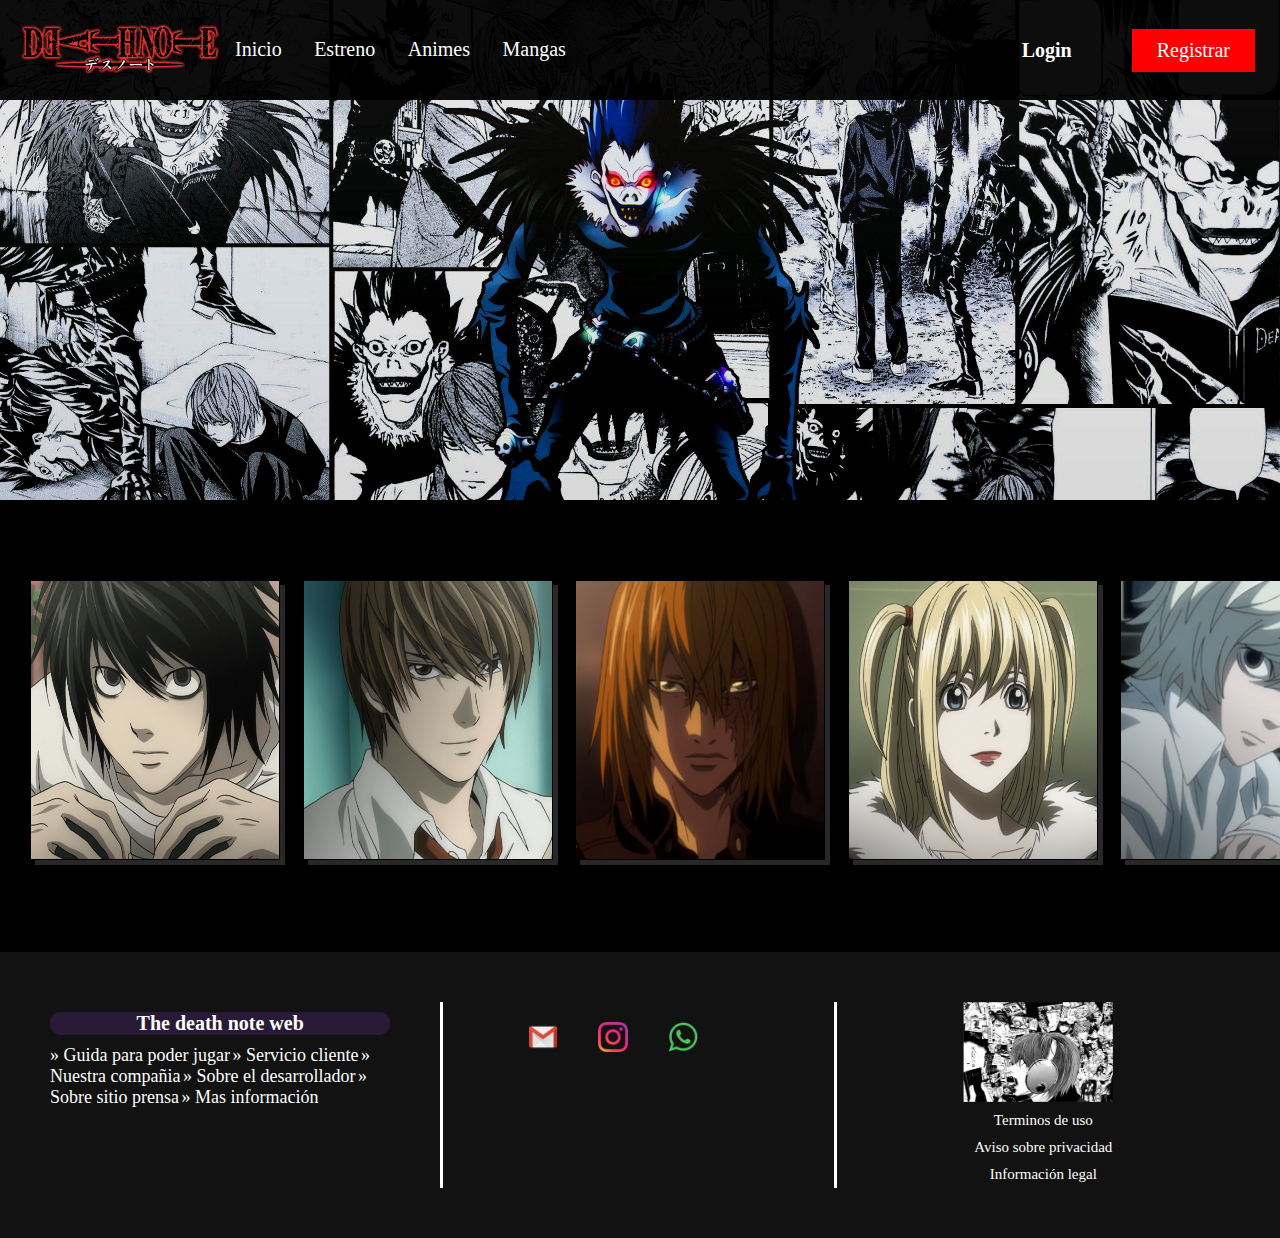
<file: index.html>
<!DOCTYPE html>
<html lang="en">
<head>
    <meta charset="UTF-8">
    <meta http-equiv="X-UA-Compatible" content="IE=edge">
    <meta name="viewport" content="width=device-width, initial-scale=1.0">
    <link rel="stylesheet" href="./style.css">
    <title>Document</title>
</head>
<body>
    <!-- Header -->
        <header>
            <div class="header">
                <div class="header__logo">
                    <a href="./index.html"><img class="header__logo--img" src="./sources/logos/center-logo-red.png"
                            alt="logo desplegable death note"></a>
                    <nav class="header__nav">
                        <a href="" class="header__nav--a">Inicio</a>
                        <a href="" class="header__nav--a">Estreno</a>
                        <a href="" class="header__nav--a">Animes</a>
                        <a href="" class="header__nav--a">Mangas</a>
                    </nav>
                </div>
                <nav class="header__register">
                    <details class="details">
                        <summary class="details__titulo">
                            <h1 class="details__titulo--h1">Login</h1>
                        </summary>
                        <ul class="details__paginas">
                            <li class="details__paginas--li"><a class="details__paginas--a" href="./pages/login/index.html">🉐 Google</a></li>
                            <li class="details__paginas--li"><a class="details__paginas--a" href="./pages/404/index.html">🉐 Apple</a></li>
                            <li class="details__paginas--li"><a class="details__paginas--a" href="">🉐 Facebook</a></li>
                        </ul>
                    </details>
                    <a href="./pages/register/index.html" class="header__register--a header__register--a1">Registrar</a>
                </nav>
            </div>
        </header>

    <!-- Main -->
        <main class="main">
            <section class="carousel">
                <div class="carousel__contanier">
                    <div class="carousel__itmes">
                        <img src="./img/photos_cards/l-photo.png" alt="" class="items--img">
                        <div class="carosuel__items--cover">
                            <div class="items_butoms">
                                <div class="butoms--img">
                                    <a href=""><img src="./img/cards_botoms/Ink_Pen_29790.png" alt=""
                                            class="items_butoms--img"></a>
                                    <a href=""><img src="./img/cards_botoms/libraries_84323.png" alt="" class="items_butoms--img"></a>
                                </div>
                                <div class="butoms--title">
                                    <h3 class="butoms--title--p">l</h3>
                                </div>
                            </div>
                        </div>
                    </div>
                    <div class="carousel__itmes">
                        <img src="./img/photos_cards/light.png" alt="" class="items--img">
                        <div class="carosuel__items--cover">
                            <div class="items_butoms">
                                <div class="butoms--img">
                                    <a href=""><img src="./img/cards_botoms/Ink_Pen_29790.png" alt=""
                                            class="items_butoms--img"></a>
                                    <a href=""><img src="./img/cards_botoms/libraries_84323.png" alt="" class="items_butoms--img"></a>
                                </div>
                                <div class="butoms--title">
                                    <h3 class="butoms--title--p">light Yagami</h3>
                                </div>
                            </div>
                        </div>
                    </div>
                    <div class="carousel__itmes">
                        <img src="./img/photos_cards/Mello.png" alt="" class="items--img">
                        <div class="carosuel__items--cover">
                            <div class="items_butoms">
                                <div class="butoms--img">
                                    <a href=""><img src="./img/cards_botoms/Ink_Pen_29790.png" alt=""
                                            class="items_butoms--img"></a>
                                    <a href=""><img src="./img/cards_botoms/libraries_84323.png" alt="" class="items_butoms--img"></a>
                                </div>
                                <div class="butoms--title">
                                    <h3 class="butoms--title--p">Mello</h3>
                                </div>
                            </div>
                        </div>
                    </div>
                    <div class="carousel__itmes">
                        <img src="./img/photos_cards/Misa.png" alt="" class="items--img">
                        <div class="carosuel__items--cover">
                            <div class="items_butoms">
                                <div class="butoms--img">
                                    <a href=""><img src="./img/cards_botoms/Ink_Pen_29790.png" alt=""
                                            class="items_butoms--img"></a>
                                    <a href=""><img src="./img/cards_botoms/libraries_84323.png" alt="" class="items_butoms--img"></a>
                                </div>
                                <div class="butoms--title">
                                    <h3 class="butoms--title--p">Missa Amane</h3>
                                </div>
                            </div>
                        </div>
                    </div>
                    <div class="carousel__itmes">
                        <img src="./img/photos_cards/Near.png" alt="" class="items--img">
                        <div class="carosuel__items--cover">
                            <div class="items_butoms">
                                <div class="butoms--img">
                                    <a href=""><img src="./img/cards_botoms/Ink_Pen_29790.png" alt=""
                                            class="items_butoms--img"></a>
                                    <a href=""><img src="./img/cards_botoms/libraries_84323.png" alt="" class="items_butoms--img"></a>
                                </div>
                                <div class="butoms--title">
                                    <h3 class="butoms--title--p">Near</h3>
                                </div>
                            </div>
                        </div>
                    </div>
                    <div class="carousel__itmes">
                        <img src="./img/photos_cards/Rem.png" alt="" class="items--img">
                        <div class="carosuel__items--cover">
                            <div class="items_butoms">
                                <div class="butoms--img">
                                    <a href=""><img src="./img/cards_botoms/Ink_Pen_29790.png" alt=""
                                            class="items_butoms--img"></a>
                                    <a href=""><img src="./img/cards_botoms/libraries_84323.png" alt="" class="items_butoms--img"></a>
                                </div>
                                <div class="butoms--title">
                                    <h3 class="butoms--title--p">Rem</h3>
                                </div>
                            </div>
                        </div>
                    </div>
                    <div class="carousel__itmes">
                        <img src="./img/photos_cards/Ryuk.png" alt="" class="items--img">
                        <div class="carosuel__items--cover">
                            <div class="items_butoms">
                                <div class="butoms--img">
                                    <a href=""><img src="./img/cards_botoms/Ink_Pen_29790.png" alt=""
                                            class="items_butoms--img"></a>
                                    <a href=""><img src="./img/cards_botoms/libraries_84323.png" alt="" class="items_butoms--img"></a>
                                </div>
                                <div class="butoms--title">
                                    <h3 class="butoms--title--p">Ryuk</h3>
                                </div>
                            </div>
                        </div>
                    </div>
                </div>
            </section>
        </main>
        <!-- Footer -->
        <footer class="footer">
            <div class="footer_redes">
                <h2 class="footer_redes--h2">The death note web</h2>
                <div class="redes__informa">
                    <a class="footer_redes--a" href="">Guida para poder jugar</a>
                    <a class="footer_redes--a" href="">Servicio cliente</a>
                    <a class="footer_redes--a" href="">Nuestra compañia</a>
                    <a class="footer_redes--a" href="">Sobre el desarrollador</a>
                    <a class="footer_redes--a" href="">Sobre sitio prensa</a>
                    <a class="footer_redes--a" href="">Mas información</a>
                </div>
            </div>
            <div class="footer_informacion">
                <a href=""><img class="footer_informacion--img" src="./img/redes/Gmail_29991.png" alt=""></a>
                <a href=""><img class="footer_informacion--img" src="./img/redes/Instagram_icon-icons.com_66804.png" alt=""></a>
                <a href=""><img class="footer_informacion--img" src="./img/redes/whatsapp_icon-icons.com_62756.png" alt=""></a>
            </div>
            <div class="footer_terminos">
                <img class="footer_terminos-img" src="./img/redes/wll-light.jpg" alt="">
                <div class="footer_terminos">
                    <a class="footer_terminos--a" href="">Terminos de uso</a>
                    <a class="footer_terminos--a" href="">Aviso sobre privacidad</a>
                    <a class="footer_terminos--a" href="">Información legal</a>
                </div>
            </div>
        </footer>
</body>
</html>
</file>
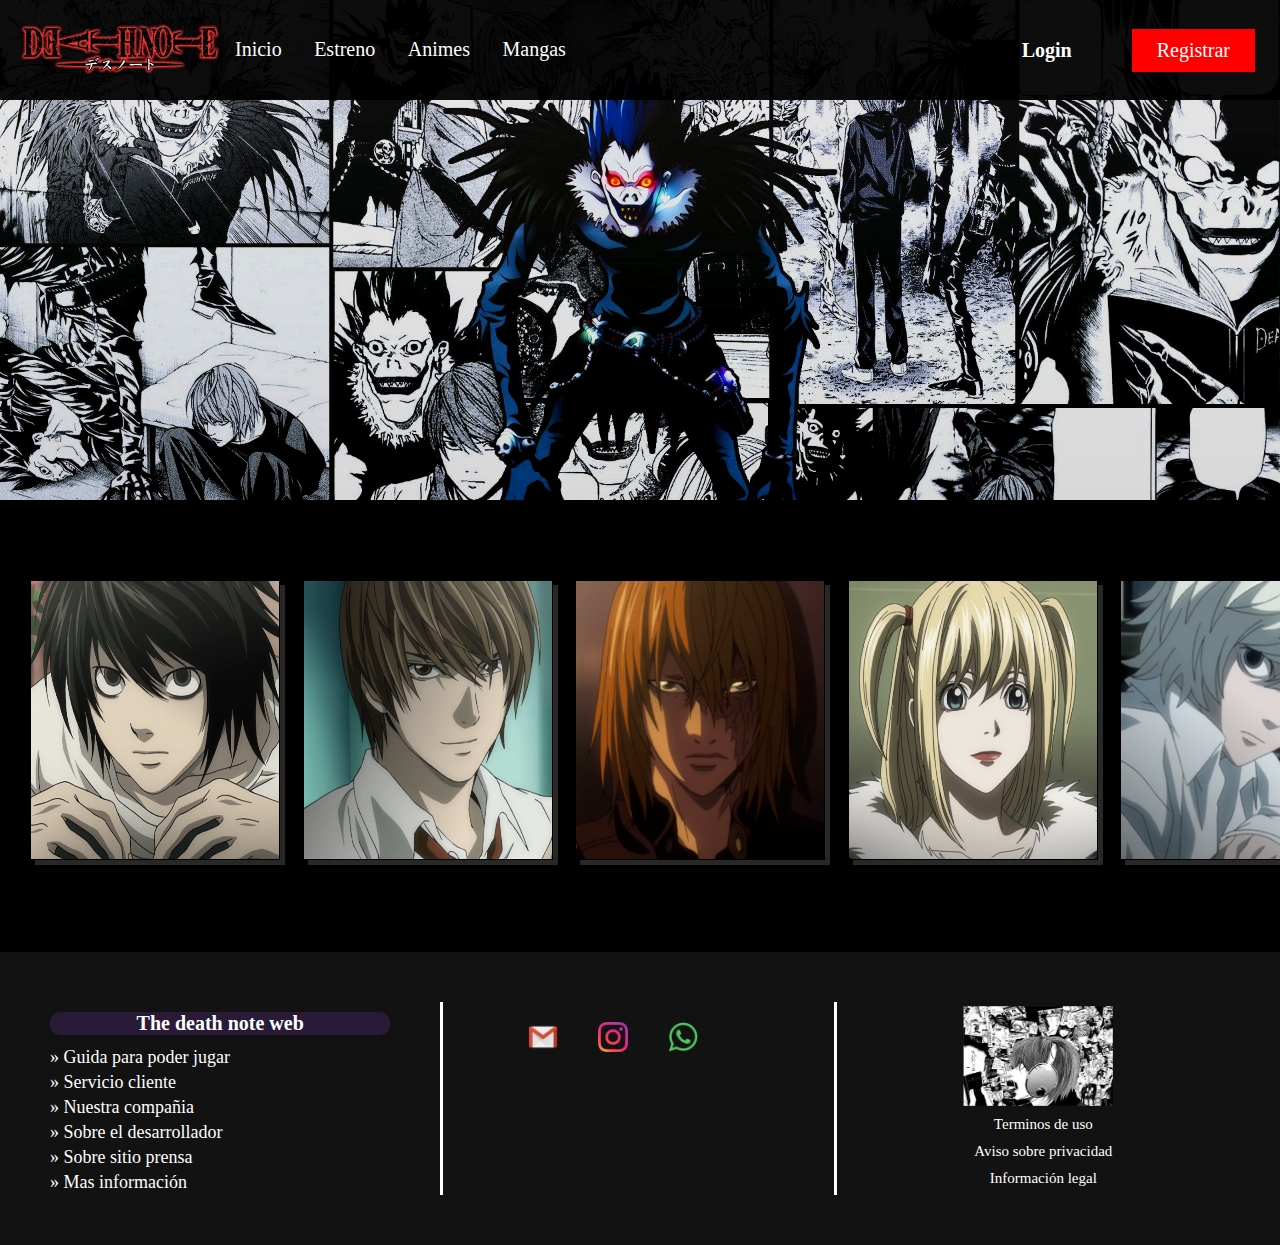
<file: pages/game-imges/index.html>
<!DOCTYPE html>
<html lang="en">
<head>
    <meta charset="UTF-8">
    <meta http-equiv="X-UA-Compatible" content="IE=edge">
    <meta name="viewport" content="width=device-width, initial-scale=1.0">
    <link rel="stylesheet" href="./style.css">
    <title>Document</title>
</head>
<body>
    <!-- Header -->
        <header>
            <div class="header">
                <div class="header__logo">
                    <a href=""><img class="header__logo--img" src="../../sources/logos/center-logo-red.png"
                            alt="logo desplegable death note"></a>
                    <nav class="header__nav">
                        <a href="" class="header__nav--a">Inicio</a>
                        <a href="" class="header__nav--a">Estreno</a>
                        <a href="" class="header__nav--a">Animes</a>
                        <a href="" class="header__nav--a">Mangas</a>
                    </nav>
                </div>
                <nav class="header__register">
                    <details class="details">
                        <summary class="details__titulo">
                            <h1 class="details__titulo--h1">Login</h1>
                        </summary>
                        <ul class="details__paginas">
                            <li class="details__paginas--li"><a class="details__paginas--a" href="">🉐 Google</a></li>
                            <li class="details__paginas--li"><a class="details__paginas--a" href="">🉐 Apple</a></li>
                            <li class="details__paginas--li"><a class="details__paginas--a" href="">🉐 Facebook</a></li>
                        </ul>
                    </details>
                    <a href="" class="header__register--a header__register--a1">Registrar</a>
                </nav>
            </div>
        </header>

    <!-- Main -->
        <main class="main">
            <section class="carousel">
                <div class="carousel__contanier">
                    <div class="carousel__itmes">
                        <img src="./img/photos_cards/l-photo.png" alt="" class="items--img">
                        <div class="carosuel__items--cover">
                            <div class="items_butoms">
                                <div class="butoms--img">
                                    <a href=""><img src="./img/cards_botoms/Ink_Pen_29790.png" alt=""
                                            class="items_butoms--img"></a>
                                    <a href=""><img src="./img/cards_botoms/libraries_84323.png" alt="" class="items_butoms--img"></a>
                                </div>
                                <div class="butoms--title">
                                    <h3 class="butoms--title--p">l</h3>
                                </div>
                            </div>
                        </div>
                    </div>
                    <div class="carousel__itmes">
                        <img src="./img/photos_cards/light.png" alt="" class="items--img">
                        <div class="carosuel__items--cover">
                            <div class="items_butoms">
                                <div class="butoms--img">
                                    <a href=""><img src="./img/cards_botoms/Ink_Pen_29790.png" alt=""
                                            class="items_butoms--img"></a>
                                    <a href=""><img src="./img/cards_botoms/libraries_84323.png" alt="" class="items_butoms--img"></a>
                                </div>
                                <div class="butoms--title">
                                    <h3 class="butoms--title--p">light Yagami</h3>
                                </div>
                            </div>
                        </div>
                    </div>
                    <div class="carousel__itmes">
                        <img src="./img/photos_cards/Mello.png" alt="" class="items--img">
                        <div class="carosuel__items--cover">
                            <div class="items_butoms">
                                <div class="butoms--img">
                                    <a href=""><img src="./img/cards_botoms/Ink_Pen_29790.png" alt=""
                                            class="items_butoms--img"></a>
                                    <a href=""><img src="./img/cards_botoms/libraries_84323.png" alt="" class="items_butoms--img"></a>
                                </div>
                                <div class="butoms--title">
                                    <h3 class="butoms--title--p">Mello</h3>
                                </div>
                            </div>
                        </div>
                    </div>
                    <div class="carousel__itmes">
                        <img src="./img/photos_cards/Misa.png" alt="" class="items--img">
                        <div class="carosuel__items--cover">
                            <div class="items_butoms">
                                <div class="butoms--img">
                                    <a href=""><img src="./img/cards_botoms/Ink_Pen_29790.png" alt=""
                                            class="items_butoms--img"></a>
                                    <a href=""><img src="./img/cards_botoms/libraries_84323.png" alt="" class="items_butoms--img"></a>
                                </div>
                                <div class="butoms--title">
                                    <h3 class="butoms--title--p">Missa Amane</h3>
                                </div>
                            </div>
                        </div>
                    </div>
                    <div class="carousel__itmes">
                        <img src="./img/photos_cards/Near.png" alt="" class="items--img">
                        <div class="carosuel__items--cover">
                            <div class="items_butoms">
                                <div class="butoms--img">
                                    <a href=""><img src="./img/cards_botoms/Ink_Pen_29790.png" alt=""
                                            class="items_butoms--img"></a>
                                    <a href=""><img src="./img/cards_botoms/libraries_84323.png" alt="" class="items_butoms--img"></a>
                                </div>
                                <div class="butoms--title">
                                    <h3 class="butoms--title--p">Near</h3>
                                </div>
                            </div>
                        </div>
                    </div>
                    <div class="carousel__itmes">
                        <img src="./img/photos_cards/Rem.png" alt="" class="items--img">
                        <div class="carosuel__items--cover">
                            <div class="items_butoms">
                                <div class="butoms--img">
                                    <a href=""><img src="./img/cards_botoms/Ink_Pen_29790.png" alt=""
                                            class="items_butoms--img"></a>
                                    <a href=""><img src="./img/cards_botoms/libraries_84323.png" alt="" class="items_butoms--img"></a>
                                </div>
                                <div class="butoms--title">
                                    <h3 class="butoms--title--p">Rem</h3>
                                </div>
                            </div>
                        </div>
                    </div>
                    <div class="carousel__itmes">
                        <img src="./img/photos_cards/Ryuk.png" alt="" class="items--img">
                        <div class="carosuel__items--cover">
                            <div class="items_butoms">
                                <div class="butoms--img">
                                    <a href=""><img src="./img/cards_botoms/Ink_Pen_29790.png" alt=""
                                            class="items_butoms--img"></a>
                                    <a href=""><img src="./img/cards_botoms/libraries_84323.png" alt="" class="items_butoms--img"></a>
                                </div>
                                <div class="butoms--title">
                                    <h3 class="butoms--title--p">Ryuk</h3>
                                </div>
                            </div>
                        </div>
                    </div>
                </div>
            </section>
        </main>
        <!-- Footer -->
        <footer class="footer">
            <div class="footer_redes">
                <h2 class="footer_redes--h2">The death note web</h2>
                <a class="footer_redes--a" href="">Guida para poder jugar</a>
                <a class="footer_redes--a" href="">Servicio cliente</a>
                <a class="footer_redes--a" href="">Nuestra compañia</a>
                <a class="footer_redes--a" href="">Sobre el desarrollador</a>
                <a class="footer_redes--a" href="">Sobre sitio prensa</a>
                <a class="footer_redes--a" href="">Mas información</a>
            </div>
            <div class="footer_informacion">
                <a href=""><img class="footer_informacion--img" src="./img/redes/Gmail_29991.png" alt=""></a>
                <a href=""><img class="footer_informacion--img" src="./img/redes/Instagram_icon-icons.com_66804.png" alt=""></a>
                <a href=""><img class="footer_informacion--img" src="./img/redes/whatsapp_icon-icons.com_62756.png" alt=""></a>
            </div>
            <div class="footer_terminos">
                <img class="footer_terminos-img" src="./img/redes/wll-light.jpg" alt="">
                <div class="footer_terminos">
                    <a class="footer_terminos--a" href="">Terminos de uso</a>
                    <a class="footer_terminos--a" href="">Aviso sobre privacidad</a>
                    <a class="footer_terminos--a" href="">Información legal</a>
                </div>
            </div>
        </footer>
</body>
</html>
</file>
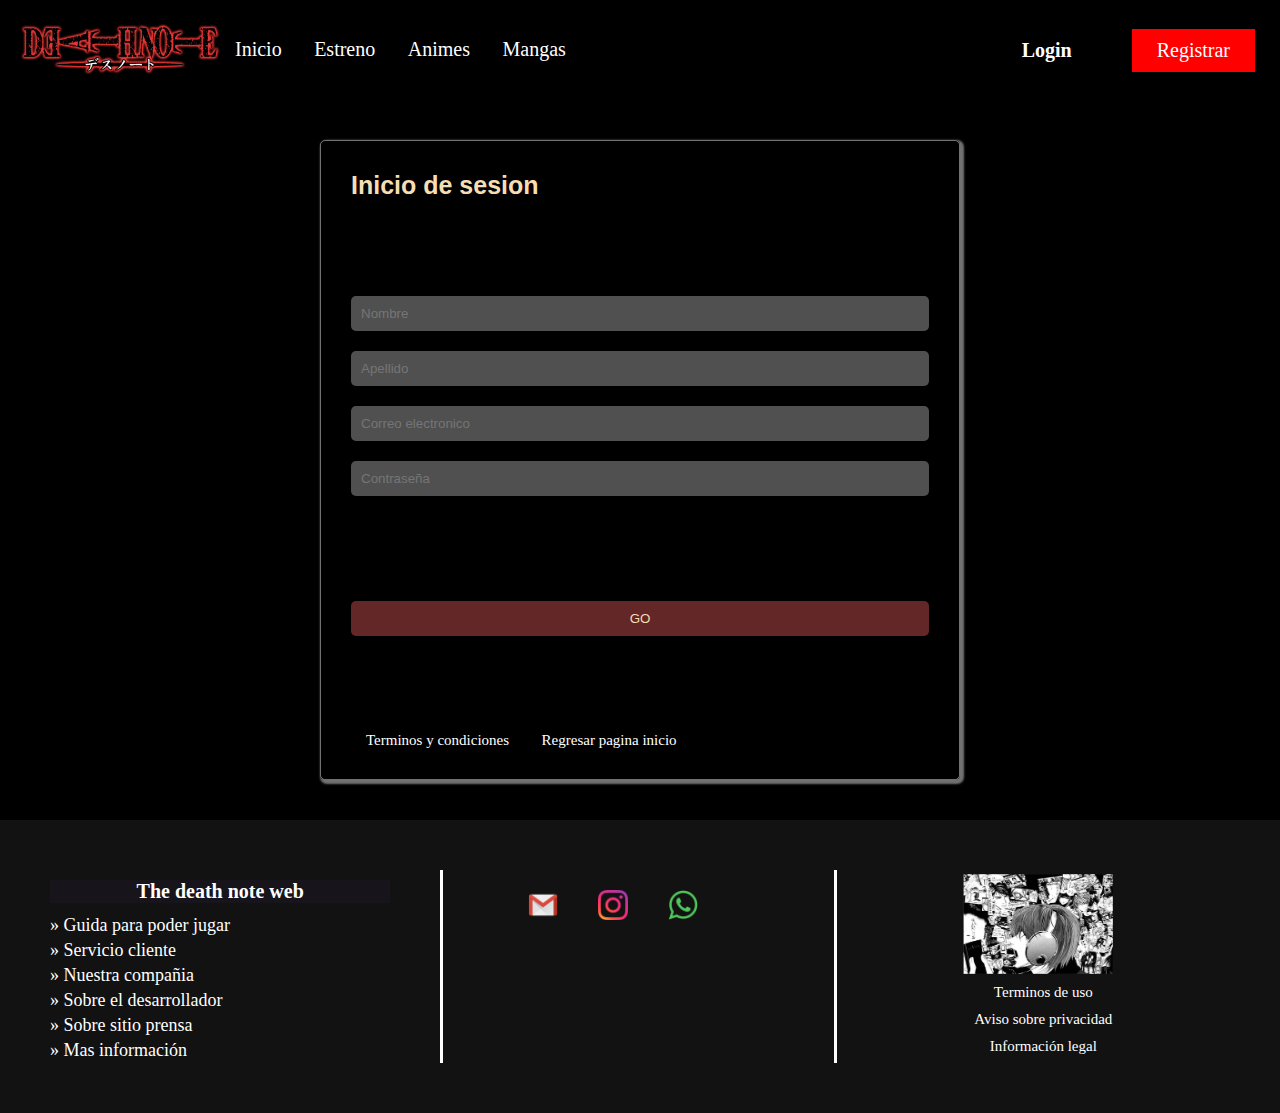
<file: pages/register/index.html>
<!DOCTYPE html>
<html lang="en">
<head>
    <meta charset="UTF-8">
    <meta http-equiv="X-UA-Compatible" content="IE=edge">
    <meta name="viewport" content="width=device-width, initial-scale=1.0">
    <link rel="stylesheet" href="./style.css">
    <title>Document</title>
</head>
<body>
    <!-- Header -->
    <header>
        <div class="header">
            <div class="header__logo">
                <a href="../../index.html"><img class="header__logo--img" src="../../sources/logos/center-logo-red.png"
                        alt="logo desplegable death note"></a>
                <nav class="header__nav">
                    <a href="" class="header__nav--a">Inicio</a>
                    <a href="" class="header__nav--a">Estreno</a>
                    <a href="" class="header__nav--a">Animes</a>
                    <a href="" class="header__nav--a">Mangas</a>
                </nav>
            </div>
            <nav class="header__register">
                <details class="details">
                    <summary class="details__titulo">
                        <h1 class="details__titulo--h1">Login</h1>
                    </summary>
                    <ul class="details__paginas">
                        <li class="details__paginas--li"><a class="details__paginas--a" href="">🉐 Google</a></li>
                        <li class="details__paginas--li"><a class="details__paginas--a" href="">🉐 Apple</a></li>
                        <li class="details__paginas--li"><a class="details__paginas--a" href="">🉐 Facebook</a></li>
                    </ul>
                </details>
                <a href="" class="header__register--a header__register--a1">Registrar</a>
            </nav>
        </div>
    </header>

    <!-- Main -->
    <main>
        <div class="main">
            <div class="main__container">
                <h1 class="main__container--h1">Inicio de sesion</h1>
            </div>
            <div class="container__inputs">
                <input class="container__inputs--input" type="text" placeholder="Nombre">
                <input class="container__inputs--input" type="text" placeholder="Apellido">
                <input class="container__inputs--input" type="email" placeholder="Correo electronico">
                <input class="container__inputs--input" type="password" placeholder="Contraseña">
            </div>
            <button>GO</button>
            <div class="container__links">
                <a href="" class="container__links--a">Terminos y condiciones</a>
                <a href="" class="container__links--a">Regresar pagina inicio</a>
            </div>
        </div>
    </main>
    <!-- Footer -->
            <footer class="footer">
                <div class="footer_redes">
                    <h2 class="footer_redes--h2">The death note web</h2>
                    <div class="redes__informa">
                        <a class="footer_redes--a" href="">Guida para poder jugar</a>
                        <a class="footer_redes--a" href="">Servicio cliente</a>
                        <a class="footer_redes--a" href="">Nuestra compañia</a>
                        <a class="footer_redes--a" href="">Sobre el desarrollador</a>
                        <a class="footer_redes--a" href="">Sobre sitio prensa</a>
                        <a class="footer_redes--a" href="">Mas información</a>
                    </div>
                </div>
                <div class="footer_informacion">
                    <a href=""><img class="footer_informacion--img" src="../../img/redes/Gmail_29991.png" alt=""></a>
                    <a href=""><img class="footer_informacion--img" src="../../img/redes/Instagram_icon-icons.com_66804.png" alt=""></a>
                    <a href=""><img class="footer_informacion--img" src="../../img/redes/whatsapp_icon-icons.com_62756.png" alt=""></a>
                </div>
                <div class="footer_terminos">
                    <img class="footer_terminos-img" src="../../img/redes/wll-light.jpg" alt="">
                    <div class="footer_terminos">
                        <a class="footer_terminos--a" href="">Terminos de uso</a>
                        <a class="footer_terminos--a" href="">Aviso sobre privacidad</a>
                        <a class="footer_terminos--a" href="">Información legal</a>
                    </div>
                </div>
            </footer>
</body>
</html>
</file>
<file: style.css>
@charset "UTF-8";
* {
  -webkit-box-sizing: border-box;
          box-sizing: border-box;
  padding: 0;
  margin: 0;
}

html {
  font-size: 62.5%;
  background-color: black;
}

/* Header */
a:hover {
  -webkit-text-decoration: underline #ff6565;
          text-decoration: underline #ff6565;
}

header {
  background-image: url(./img/fondo-header/fondo-ryuk.jpg);
  background-repeat: no-repeat;
  background-size: cover;
  background-position: top;
  height: 50rem;
  width: 100vw;
}

.header {
  display: -webkit-box;
  display: -ms-flexbox;
  display: flex;
  background-color: rgba(0, 0, 0, 0.945);
  -webkit-box-align: center;
      -ms-flex-align: center;
          align-items: center;
  height: 10rem;
  -webkit-box-pack: justify;
      -ms-flex-pack: justify;
          justify-content: space-between;
  width: 100vw;
}

.header__logo--img {
  width: 20rem;
  margin-left: 2rem;
}

.header__logo {
  display: -webkit-box;
  display: -ms-flexbox;
  display: flex;
  -webkit-box-align: center;
      -ms-flex-align: center;
          align-items: center;
}

.header__nav--a {
  font-size: 2rem;
  text-decoration: none;
  color: white;
  margin: 0 1.5rem;
}

.header__register {
  display: -webkit-box;
  display: -ms-flexbox;
  display: flex;
}

.header__register .details__titulo--h1 {
  font-size: 2rem;
  text-decoration: none;
  color: white;
  margin: 0 1.5rem;
  margin-right: 4.5rem;
}

.details__titulo {
  list-style: none;
  position: relative;
  top: 1rem;
}

.details__paginas {
  position: absolute;
  list-style: none;
  background-color: rgba(0, 0, 0, 0.945);
  padding: 1rem;
  margin-top: 2rem;
}

.details__paginas--a {
  font-size: 2rem;
  text-decoration: none;
  color: white;
  margin: 0 1.5rem;
}

.header__register .header__register--a1 {
  background-color: red;
  padding: 1rem 2.5rem;
}

.header__register--a {
  font-size: 2rem;
  text-decoration: none;
  color: white;
  margin: 0 1.5rem;
  margin-right: 2.5rem;
}

@media only screen and (max-width: 650px) {
  .header__nav--a {
    display: none;
  }
  .header__register .header__register--a1 {
    padding: 0.5rem !important;
  }
  .details__titulo {
    top: 0.4rem;
    margin-right: 0.5rem !important;
  }
  .header__register--a {
    margin-right: 0.8rem !important;
  }
  header {
    height: 25rem !important;
    width: 100vw !important;
  }
  .header__logo--img {
    width: 12rem !important;
  }
  .header__register .details__titulo--h1 {
    margin-right: 0 !important;
  }
}

@media only screen and (max-width: 850px) {
  .header__logo--img {
    width: 15rem;
  }
  .header__nav--a {
    font-size: 1.7rem;
    margin: 0 0.8rem;
  }
  .header__register .details__titulo--h1 {
    margin-right: 0.5rem;
  }
  .header__register .header__register--a1 {
    padding: 1rem;
  }
}

/* Main */
.carousel {
  width: 100%;
  overflow: scroll;
  position: relative;
  padding: 3rem;
}

::-webkit-scrollbar {
  display: none;
}

.carousel__contanier {
  white-space: nowrap;
  margin: 5rem 0rem;
  padding-bottom: 1rem;
}

.carousel__itmes {
  width: 25rem;
  height: 28rem;
  display: inline-block;
  margin-right: 2rem;
  overflow: hidden;
  -webkit-transition: 450ms all;
  transition: 450ms all;
  -webkit-transform-origin: center left;
          transform-origin: center left;
  position: relative;
  padding: 0.1rem;
  -webkit-box-shadow: rgba(255, 255, 255, 0.157) 0.5rem 0.5rem;
          box-shadow: rgba(255, 255, 255, 0.157) 0.5rem 0.5rem;
}

.items--img {
  width: 100%;
  height: 100%;
}

.carousel__itmes:hover ~ .carousel__itmes {
  -webkit-transform: translate3d(100px, 0, 0);
          transform: translate3d(100px, 0, 0);
}

.carousel__contanier:hover .carousel__itmes {
  opacity: 0.5;
}

.carousel__contanier:hover .carousel__itmes:hover {
  -webkit-transform: scale(1.4);
          transform: scale(1.4);
  opacity: 1;
}

.carosuel__items--cover {
  position: absolute;
  top: 0;
  bottom: 0;
  left: 0;
  right: 0;
}

.items_butoms--img {
  width: 3.5rem;
  margin: 1rem 0.5rem;
  opacity: 0;
}

.carousel__contanier:hover .items_butoms--img {
  opacity: 1;
}

.items_butoms {
  display: -webkit-box;
  display: -ms-flexbox;
  display: flex;
  -webkit-box-pack: justify;
      -ms-flex-pack: justify;
          justify-content: space-between;
  -webkit-box-align: center;
      -ms-flex-align: center;
          align-items: center;
}

.butoms--title--p {
  margin: 0 2rem;
  font-size: 2rem;
  color: white;
  opacity: 0;
  background-color: rgba(0, 0, 0, 0.945);
  padding: 0.5rem;
  border-radius: 0.5rem;
}

.carousel__contanier:hover .butoms--title--p {
  opacity: 1;
}

@media only screen and (max-width: 650px) {
  .carousel__itmes {
    width: 14rem;
    height: 17rem;
  }
  .items_butoms--img {
    width: 1.5rem;
  }
  .butoms--title--p {
    font-size: 1rem;
  }
}

.footer {
  display: -ms-grid;
  display: grid;
  -ms-grid-columns: (1fr)[3];
      grid-template-columns: repeat(3, 1fr);
  min-height: 20rem;
  background-color: #4444;
  padding: 5rem;
}

.footer_redes {
  display: -webkit-box;
  display: -ms-flexbox;
  display: flex;
  -webkit-box-orient: vertical;
  -webkit-box-direction: normal;
      -ms-flex-direction: column;
          flex-direction: column;
  border-right: solid white;
  padding-right: 5rem;
}

.footer_redes--h2 {
  font-size: 2rem;
  text-decoration: none;
  color: white;
  margin: 0 1.5rem;
  background-color: rgba(102, 51, 153, 0.281);
  border-radius: 1rem;
  text-align: center;
  margin: 1rem 0rem;
  padding: 0rem 3rem;
}

.footer_redes--a {
  font-size: 2rem;
  text-decoration: none;
  color: white;
  margin: 0 1.5rem;
  font-size: 1.8rem;
  margin: 0.2rem 0;
}

.footer_redes--a::before {
  content: "» ";
}

.footer_informacion {
  display: -webkit-box;
  display: -ms-flexbox;
  display: flex;
  border-right: solid white;
  padding-right: 5rem;
  -webkit-box-pack: center;
      -ms-flex-pack: center;
          justify-content: center;
}

.footer_informacion--img {
  width: 3rem;
  height: 3rem;
  margin: 2rem;
}

.footer_terminos {
  display: -webkit-box;
  display: -ms-flexbox;
  display: flex;
  margin-left: 1rem;
  -webkit-box-pack: center;
      -ms-flex-pack: center;
          justify-content: center;
  -webkit-box-align: center;
      -ms-flex-align: center;
          align-items: center;
}

.footer_terminos-img {
  width: 15rem;
  height: 10rem;
  margin-bottom: 0.5rem;
}

.footer_terminos {
  display: -webkit-box;
  display: -ms-flexbox;
  display: flex;
  -webkit-box-orient: vertical;
  -webkit-box-direction: normal;
      -ms-flex-direction: column;
          flex-direction: column;
}

.footer_terminos--a {
  font-size: 2rem;
  text-decoration: none;
  color: white;
  margin: 0 1.5rem;
  font-size: 1.5rem;
  margin: 0.5rem 0rem;
}

@media only screen and (max-width: 800px) {
  .footer {
    -ms-grid-columns: 1fr 1fr;
        grid-template-columns: 1fr 1fr;
  }
  .footer_redes {
    border-right: none;
    -webkit-box-ordinal-group: 3;
        -ms-flex-order: 2;
            order: 2;
    padding-bottom: 2rem;
    padding-right: 0;
  }
  .footer_informacion {
    border-right: none;
    -webkit-box-ordinal-group: 4;
        -ms-flex-order: 3;
            order: 3;
    -ms-grid-column: 1;
    -ms-grid-column-span: 2;
    grid-column: 1/3;
    -webkit-box-align: center;
        -ms-flex-align: center;
            align-items: center;
    text-align: end;
    margin-top: 4rem;
    border-top: solid white 0.1rem;
  }
  .footer_terminos {
    -webkit-box-ordinal-group: 2;
        -ms-flex-order: 1;
            order: 1;
    padding-bottom: 2rem;
  }
}

@media only screen and (max-width: 580px) {
  .footer {
    display: -webkit-box;
    display: -ms-flexbox;
    display: flex;
    -webkit-box-orient: vertical;
    -webkit-box-direction: normal;
        -ms-flex-direction: column;
            flex-direction: column;
    padding: 1rem;
  }
  .footer_redes {
    border-bottom: solid white 0.1rem;
    -webkit-box-align: center;
        -ms-flex-align: center;
            align-items: center;
    -webkit-box-ordinal-group: 2;
        -ms-flex-order: 1;
            order: 1;
    padding-right: 0;
    padding-bottom: 2rem;
  }
  .footer_informacion {
    border-bottom: solid white 0.1rem;
    margin-top: 1rem;
    -webkit-box-ordinal-group: 3;
        -ms-flex-order: 2;
            order: 2;
    padding-right: 0;
    padding-bottom: 2rem;
    border-top: none;
  }
  .footer_terminos {
    margin-top: 1rem;
    -webkit-box-ordinal-group: 4;
        -ms-flex-order: 3;
            order: 3;
    margin-left: 0;
  }
}
/*# sourceMappingURL=style.css.map */
</file>
<file: pages/game-imges/style.css>
@charset "UTF-8";
* {
  -webkit-box-sizing: border-box;
          box-sizing: border-box;
  padding: 0;
  margin: 0;
}

html {
  font-size: 62.5%;
  background-color: black;
}

/* Header */
a:hover {
  -webkit-text-decoration: underline #ff6565;
          text-decoration: underline #ff6565;
}

header {
  background-image: url(./img/fondo-header/fondo-ryuk.jpg);
  background-repeat: no-repeat;
  background-size: cover;
  background-position: top;
  height: 50rem;
  width: 100vw;
}

.header {
  display: -webkit-box;
  display: -ms-flexbox;
  display: flex;
  background-color: rgba(0, 0, 0, 0.945);
  -webkit-box-align: center;
      -ms-flex-align: center;
          align-items: center;
  height: 10rem;
  -webkit-box-pack: justify;
      -ms-flex-pack: justify;
          justify-content: space-between;
  width: 100vw;
}

.header__logo--img {
  width: 20rem;
  margin-left: 2rem;
}

.header__logo {
  display: -webkit-box;
  display: -ms-flexbox;
  display: flex;
  -webkit-box-align: center;
      -ms-flex-align: center;
          align-items: center;
}

.header__nav--a {
  font-size: 2rem;
  text-decoration: none;
  color: white;
  margin: 0 1.5rem;
}

.header__register {
  display: -webkit-box;
  display: -ms-flexbox;
  display: flex;
}

.header__register .details__titulo--h1 {
  font-size: 2rem;
  text-decoration: none;
  color: white;
  margin: 0 1.5rem;
  margin-right: 4.5rem;
}

.details__titulo {
  list-style: none;
  position: relative;
  top: 1rem;
}

.details__paginas {
  position: absolute;
  list-style: none;
  background-color: rgba(0, 0, 0, 0.945);
  padding: 1rem;
  margin-top: 2rem;
}

.details__paginas--a {
  font-size: 2rem;
  text-decoration: none;
  color: white;
  margin: 0 1.5rem;
}

.header__register .header__register--a1 {
  background-color: red;
  padding: 1rem 2.5rem;
}

.header__register--a {
  font-size: 2rem;
  text-decoration: none;
  color: white;
  margin: 0 1.5rem;
  margin-right: 2.5rem;
}

@media only screen and (max-width: 650px) {
  .header__nav--a {
    display: none;
  }
  .header__register .header__register--a1 {
    padding: 0.5rem !important;
  }
  .details__titulo {
    top: 0.4rem;
    margin-right: 0.5rem !important;
  }
  .header__register--a {
    margin-right: 0.8rem !important;
  }
  header {
    height: 25rem !important;
    width: 100vw !important;
  }
  .header__logo--img {
    width: 12rem !important;
  }
  .header__register .details__titulo--h1 {
    margin-right: 0 !important;
  }
}

@media only screen and (max-width: 850px) {
  .header__logo--img {
    width: 15rem;
  }
  .header__nav--a {
    font-size: 1.7rem;
    margin: 0 0.8rem;
  }
  .header__register .details__titulo--h1 {
    margin-right: 0.5rem;
  }
  .header__register .header__register--a1 {
    padding: 1rem;
  }
}

/* Main */
.carousel {
  width: 100%;
  overflow: scroll;
  position: relative;
  padding: 3rem;
}

::-webkit-scrollbar {
  display: none;
}

.carousel__contanier {
  white-space: nowrap;
  margin: 5rem 0rem;
  padding-bottom: 1rem;
}

.carousel__itmes {
  width: 25rem;
  height: 28rem;
  display: inline-block;
  margin-right: 2rem;
  overflow: hidden;
  -webkit-transition: 450ms all;
  transition: 450ms all;
  -webkit-transform-origin: center left;
          transform-origin: center left;
  position: relative;
  padding: 0.1rem;
  -webkit-box-shadow: rgba(255, 255, 255, 0.157) 0.5rem 0.5rem;
          box-shadow: rgba(255, 255, 255, 0.157) 0.5rem 0.5rem;
}

.items--img {
  width: 100%;
  height: 100%;
}

.carousel__itmes:hover ~ .carousel__itmes {
  -webkit-transform: translate3d(100px, 0, 0);
          transform: translate3d(100px, 0, 0);
}

.carousel__contanier:hover .carousel__itmes {
  opacity: 0.5;
}

.carousel__contanier:hover .carousel__itmes:hover {
  -webkit-transform: scale(1.4);
          transform: scale(1.4);
  opacity: 1;
}

.carosuel__items--cover {
  position: absolute;
  top: 0;
  bottom: 0;
  left: 0;
  right: 0;
}

.items_butoms--img {
  width: 3.5rem;
  margin: 1rem 0.5rem;
  opacity: 0;
}

.carousel__contanier:hover .items_butoms--img {
  opacity: 1;
}

.items_butoms {
  display: -webkit-box;
  display: -ms-flexbox;
  display: flex;
  -webkit-box-pack: justify;
      -ms-flex-pack: justify;
          justify-content: space-between;
  -webkit-box-align: center;
      -ms-flex-align: center;
          align-items: center;
}

.butoms--title--p {
  margin: 0 2rem;
  font-size: 2rem;
  color: white;
  opacity: 0;
  background-color: rgba(0, 0, 0, 0.945);
  padding: 0.5rem;
  border-radius: 0.5rem;
}

.carousel__contanier:hover .butoms--title--p {
  opacity: 1;
}

@media only screen and (max-width: 650px) {
  .carousel__itmes {
    width: 14rem;
    height: 17rem;
  }
  .items_butoms--img {
    width: 1.5rem;
  }
  .butoms--title--p {
    font-size: 1rem;
  }
}

.footer {
  display: -ms-grid;
  display: grid;
  -ms-grid-columns: (1fr)[3];
      grid-template-columns: repeat(3, 1fr);
  min-height: 20rem;
  background-color: #4444;
  padding: 5rem;
}

.footer_redes {
  display: -webkit-box;
  display: -ms-flexbox;
  display: flex;
  -webkit-box-orient: vertical;
  -webkit-box-direction: normal;
      -ms-flex-direction: column;
          flex-direction: column;
  border-right: solid white;
  padding-right: 5rem;
}

.footer_redes--h2 {
  font-size: 2rem;
  text-decoration: none;
  color: white;
  margin: 0 1.5rem;
  background-color: rgba(102, 51, 153, 0.281);
  border-radius: 1rem;
  text-align: center;
  margin: 1rem 0rem;
  padding: 0rem 3rem;
}

.footer_redes--a {
  font-size: 2rem;
  text-decoration: none;
  color: white;
  margin: 0 1.5rem;
  font-size: 1.8rem;
  margin: 0.2rem 0;
}

.footer_redes--a::before {
  content: "» ";
}

.footer_informacion {
  display: -webkit-box;
  display: -ms-flexbox;
  display: flex;
  border-right: solid white;
  padding-right: 5rem;
  -webkit-box-pack: center;
      -ms-flex-pack: center;
          justify-content: center;
}

.footer_informacion--img {
  width: 3rem;
  height: 3rem;
  margin: 2rem;
}

.footer_terminos {
  display: -webkit-box;
  display: -ms-flexbox;
  display: flex;
  margin-left: 1rem;
  -webkit-box-pack: center;
      -ms-flex-pack: center;
          justify-content: center;
  -webkit-box-align: center;
      -ms-flex-align: center;
          align-items: center;
}

.footer_terminos-img {
  width: 15rem;
  height: 10rem;
  margin-bottom: 0.5rem;
}

.footer_terminos {
  display: -webkit-box;
  display: -ms-flexbox;
  display: flex;
  -webkit-box-orient: vertical;
  -webkit-box-direction: normal;
      -ms-flex-direction: column;
          flex-direction: column;
}

.footer_terminos--a {
  font-size: 2rem;
  text-decoration: none;
  color: white;
  margin: 0 1.5rem;
  font-size: 1.5rem;
  margin: 0.5rem 0rem;
}

@media only screen and (max-width: 800px) {
  .footer {
    -ms-grid-columns: 1fr 1fr;
        grid-template-columns: 1fr 1fr;
  }
  .footer_redes {
    border-right: none;
    -webkit-box-ordinal-group: 3;
        -ms-flex-order: 2;
            order: 2;
    padding-bottom: 2rem;
    padding-right: 0;
  }
  .footer_informacion {
    border-right: none;
    -webkit-box-ordinal-group: 4;
        -ms-flex-order: 3;
            order: 3;
    -ms-grid-column: 1;
    -ms-grid-column-span: 2;
    grid-column: 1/3;
    -webkit-box-align: center;
        -ms-flex-align: center;
            align-items: center;
    text-align: end;
    margin-top: 4rem;
    border-top: solid white 0.1rem;
  }
  .footer_terminos {
    -webkit-box-ordinal-group: 2;
        -ms-flex-order: 1;
            order: 1;
    padding-bottom: 2rem;
  }
}

@media only screen and (max-width: 580px) {
  .footer {
    display: -webkit-box;
    display: -ms-flexbox;
    display: flex;
    -webkit-box-orient: vertical;
    -webkit-box-direction: normal;
        -ms-flex-direction: column;
            flex-direction: column;
    padding: 1rem;
  }
  .footer_redes {
    border-bottom: solid white 0.1rem;
    -webkit-box-align: center;
        -ms-flex-align: center;
            align-items: center;
    -webkit-box-ordinal-group: 2;
        -ms-flex-order: 1;
            order: 1;
    padding-right: 0;
    padding-bottom: 2rem;
  }
  .footer_informacion {
    border-bottom: solid white 0.1rem;
    margin-top: 1rem;
    -webkit-box-ordinal-group: 3;
        -ms-flex-order: 2;
            order: 2;
    padding-right: 0;
    padding-bottom: 2rem;
    border-top: none;
  }
  .footer_terminos {
    margin-top: 1rem;
    -webkit-box-ordinal-group: 4;
        -ms-flex-order: 3;
            order: 3;
    margin-left: 0;
  }
}
/*# sourceMappingURL=style.css.map */
</file>
<file: pages/register/style.css>
@charset "UTF-8";
* {
  -webkit-box-sizing: border-box;
          box-sizing: border-box;
  padding: 0;
  margin: 0;
}

html {
  font-size: 62.5%;
  background-color: black;
}

body {
  overflow-x: hidden;
}

/* Header */
a:hover {
  -webkit-text-decoration: underline #ff0a0a !important;
          text-decoration: underline #ff0a0a !important;
}

.header {
  display: -webkit-box;
  display: -ms-flexbox;
  display: flex;
  background-color: rgba(0, 0, 0, 0.945);
  -webkit-box-align: center;
      -ms-flex-align: center;
          align-items: center;
  height: 10rem;
  -webkit-box-pack: justify;
      -ms-flex-pack: justify;
          justify-content: space-between;
  width: 100vw;
}

.header__logo--img {
  width: 20rem;
  margin-left: 2rem;
}

.header__logo {
  display: -webkit-box;
  display: -ms-flexbox;
  display: flex;
  -webkit-box-align: center;
      -ms-flex-align: center;
          align-items: center;
}

.header__nav--a {
  font-size: 2rem;
  text-decoration: none;
  color: white;
  margin: 0 1.5rem;
}

.header__register {
  display: -webkit-box;
  display: -ms-flexbox;
  display: flex;
}

.header__register .details__titulo--h1 {
  font-size: 2rem;
  text-decoration: none;
  color: white;
  margin: 0 1.5rem;
  margin-right: 4.5rem;
}

.details__titulo {
  list-style: none;
  position: relative;
  top: 1rem;
}

.details__paginas {
  position: absolute;
  list-style: none;
  background-color: rgba(0, 0, 0, 0.945);
  padding: 1rem;
  margin-top: 2rem;
}

.details__paginas--a {
  font-size: 2rem;
  text-decoration: none;
  color: white;
  margin: 0 1.5rem;
}

.header__register .header__register--a1 {
  background-color: red;
  padding: 1rem 2.5rem;
}

.header__register--a {
  font-size: 2rem;
  text-decoration: none;
  color: white;
  margin: 0 1.5rem;
  margin-right: 2.5rem;
}

@media only screen and (max-width: 650px) {
  .header__nav--a {
    display: none;
  }
  .header__register .header__register--a1 {
    padding: 0.5rem !important;
  }
  .details__titulo {
    top: 0.4rem;
    margin-right: 0.5rem !important;
  }
  .header__register--a {
    margin-right: 0.8rem !important;
  }
  header {
    width: 100vw !important;
  }
  .header__logo--img {
    width: 12rem !important;
  }
  .header__register .details__titulo--h1 {
    margin-right: 0 !important;
  }
}

@media only screen and (max-width: 850px) {
  .header__logo--img {
    width: 15rem;
  }
  .header__nav--a {
    font-size: 1.7rem;
    margin: 0 0.8rem;
  }
  .header__register .details__titulo--h1 {
    margin-right: 0.5rem;
  }
  .header__register .header__register--a1 {
    padding: 1rem;
  }
}

.footer {
  display: -ms-grid;
  display: grid;
  -ms-grid-columns: (1fr)[3];
      grid-template-columns: repeat(3, 1fr);
  min-height: 20rem;
  background-color: #4444;
  padding: 5rem;
}

.footer_redes {
  display: -webkit-box;
  display: -ms-flexbox;
  display: flex;
  -webkit-box-orient: vertical;
  -webkit-box-direction: normal;
      -ms-flex-direction: column;
          flex-direction: column;
  border-right: solid white;
  padding-right: 5rem;
}

.footer_redes--h2 {
  font-size: 2rem;
  text-decoration: none;
  color: white;
  margin: 0 1.5rem;
  background-color: rgba(96, 51, 141, 0.075);
  text-align: center;
  margin: 1rem 0rem;
  padding: 0rem 3rem;
}

.footer_redes--a {
  font-size: 2rem;
  text-decoration: none;
  color: white;
  margin: 0 1.5rem;
  font-size: 1.8rem;
  margin: 0.2rem 0;
}

.footer_redes--a::before {
  content: "» ";
}

.footer_informacion {
  display: -webkit-box;
  display: -ms-flexbox;
  display: flex;
  border-right: solid white;
  padding-right: 5rem;
  -webkit-box-pack: center;
      -ms-flex-pack: center;
          justify-content: center;
}

.footer_informacion--img {
  width: 3rem;
  height: 3rem;
  margin: 2rem;
}

.footer_terminos {
  display: -webkit-box;
  display: -ms-flexbox;
  display: flex;
  margin-left: 1rem;
  -webkit-box-pack: center;
      -ms-flex-pack: center;
          justify-content: center;
  -webkit-box-align: center;
      -ms-flex-align: center;
          align-items: center;
}

.footer_terminos-img {
  width: 15rem;
  height: 10rem;
  margin-bottom: 0.5rem;
}

.footer_terminos {
  display: -webkit-box;
  display: -ms-flexbox;
  display: flex;
  -webkit-box-orient: vertical;
  -webkit-box-direction: normal;
      -ms-flex-direction: column;
          flex-direction: column;
}

.footer_terminos--a {
  font-size: 2rem;
  text-decoration: none;
  color: white;
  margin: 0 1.5rem;
  font-size: 1.5rem;
  margin: 0.5rem 0rem;
}

@media only screen and (max-width: 800px) {
  .footer {
    -ms-grid-columns: 1fr 1fr;
        grid-template-columns: 1fr 1fr;
  }
  .footer_redes {
    border-right: none;
    -webkit-box-ordinal-group: 3;
        -ms-flex-order: 2;
            order: 2;
    padding-bottom: 2rem;
    padding-right: 0;
  }
  .footer_informacion {
    border-right: none;
    -webkit-box-ordinal-group: 4;
        -ms-flex-order: 3;
            order: 3;
    -ms-grid-column: 1;
    -ms-grid-column-span: 2;
    grid-column: 1/3;
    -webkit-box-align: center;
        -ms-flex-align: center;
            align-items: center;
    text-align: end;
    margin-top: 4rem;
    border-top: solid white 0.1rem;
  }
  .footer_terminos {
    -webkit-box-ordinal-group: 2;
        -ms-flex-order: 1;
            order: 1;
    padding-bottom: 2rem;
  }
}

@media only screen and (max-width: 580px) {
  .footer {
    display: -webkit-box;
    display: -ms-flexbox;
    display: flex;
    -webkit-box-orient: vertical;
    -webkit-box-direction: normal;
        -ms-flex-direction: column;
            flex-direction: column;
    padding: 1rem;
  }
  .footer_redes {
    -webkit-box-align: center;
        -ms-flex-align: center;
            align-items: center;
    -webkit-box-ordinal-group: 4;
        -ms-flex-order: 3;
            order: 3;
    padding-right: 0;
    padding-bottom: 2rem;
  }
  .footer_informacion {
    border-bottom: solid white 0.1rem;
    margin-top: 1rem;
    -webkit-box-ordinal-group: 3;
        -ms-flex-order: 2;
            order: 2;
    padding-right: 0;
    padding-bottom: 2rem;
    border-top: none;
  }
  .footer_terminos {
    border-bottom: solid white 0.1rem;
    margin-top: 1rem;
    -webkit-box-ordinal-group: 2;
        -ms-flex-order: 1;
            order: 1;
    margin-left: 0;
  }
}

.redes__informa {
  display: -webkit-box;
  display: -ms-flexbox;
  display: flex;
  -webkit-box-orient: vertical;
  -webkit-box-direction: normal;
      -ms-flex-direction: column;
          flex-direction: column;
}

main {
  display: -webkit-box;
  display: -ms-flexbox;
  display: flex;
  -webkit-box-pack: center;
      -ms-flex-pack: center;
          justify-content: center;
  background-color: rgba(0, 0, 0, 0.226);
  height: 80vh;
}

.container__aconunts--img {
  width: 3rem;
}

.main {
  padding: 3rem;
  border: solid 0.1rem rgba(255, 255, 255, 0.445);
  -webkit-box-shadow: 0.2rem 0.2rem 0.2rem 0.2rem rgba(255, 255, 255, 0.445);
          box-shadow: 0.2rem 0.2rem 0.2rem 0.2rem rgba(255, 255, 255, 0.445);
  border-radius: 0.5rem;
  margin: 4rem 0rem;
  display: -webkit-box;
  display: -ms-flexbox;
  display: flex;
  -webkit-box-orient: vertical;
  -webkit-box-direction: normal;
      -ms-flex-direction: column;
          flex-direction: column;
  -webkit-box-pack: justify;
      -ms-flex-pack: justify;
          justify-content: space-between;
  width: 50%;
}

.main__container--h1 {
  font-size: 2.5rem;
  color: wheat;
  font-family: -apple-system, BlinkMacSystemFont, 'Segoe UI', Roboto, Oxygen, Ubuntu, Cantarell, 'Open Sans', 'Helvetica Neue', sans-serif;
}

.container__inputs {
  display: -webkit-box;
  display: -ms-flexbox;
  display: flex;
  -webkit-box-orient: vertical;
  -webkit-box-direction: normal;
      -ms-flex-direction: column;
          flex-direction: column;
}

.container__inputs--input {
  margin: 1rem 0rem;
  border: none;
  outline: none;
  height: 3.5rem;
  border-radius: 0.5rem;
  padding: 1rem;
  background-color: rgba(224, 224, 224, 0.356);
}

.contenedor__imgen {
  display: -webkit-box;
  display: -ms-flexbox;
  display: flex;
  -webkit-box-align: center;
      -ms-flex-align: center;
          align-items: center;
  margin: 1rem 0rem;
}

.contenedor__imgen a {
  font-size: 2rem;
  text-decoration: none;
  color: white;
  margin: 0 1.5rem;
  font-size: 1.5rem;
}

.container__links a {
  font-size: 2rem;
  text-decoration: none;
  color: white;
  margin: 0 1.5rem;
  font-size: 1.5rem;
}

@media only screen and (max-width: 850px) {
  .main {
    width: 60%;
  }
}

@media only screen and (max-width: 650px) {
  .main {
    width: 100%;
    border: none;
    -webkit-box-shadow: none;
            box-shadow: none;
  }
  .container__links {
    display: -webkit-box;
    display: -ms-flexbox;
    display: flex;
    -webkit-box-orient: vertical;
    -webkit-box-direction: normal;
        -ms-flex-direction: column;
            flex-direction: column;
  }
  .container__links a {
    margin: 1rem 0rem;
  }
}

button {
  margin: 1rem 0rem;
  border: none;
  outline: none;
  height: 3.5rem;
  color: wheat;
  border-radius: 0.5rem;
  padding: 1rem;
  background-color: rgba(158, 62, 62, 0.63);
}

button:hover {
  background-color: rgba(255, 8, 8, 0.678);
  cursor: pointer;
}
/*# sourceMappingURL=style.css.map */
</file>
